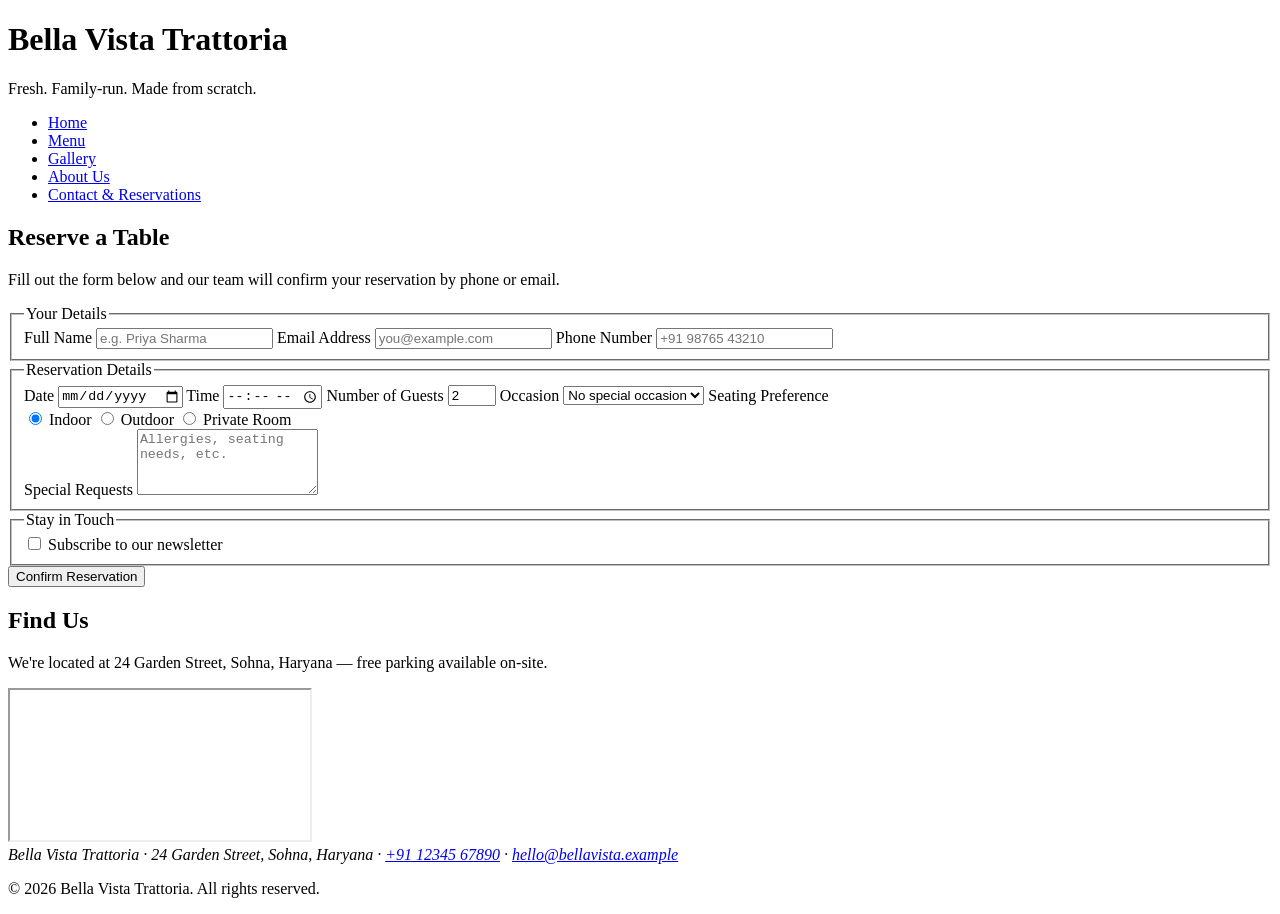
<file: Restaurant Website Unit 1/contact.html>
<!DOCTYPE html>
<html lang="en">
<head>
  <meta charset="UTF-8">
  <meta name="viewport" content="width=device-width, initial-scale=1.0">
  <title>Contact &amp; Reservations | Bella Vista Trattoria</title>
  <meta name="description" content="Book a table at Bella Vista Trattoria or get in touch with us. Find our address, phone number, and location map.">
  
</head>
<body>

  <header>
    <div class="brand">
      <div>
        <h1>Bella Vista Trattoria</h1>
        <p class="tagline">Fresh. Family-run. Made from scratch.</p>
      </div>
    </div>
    <nav aria-label="Main navigation">
      <ul>
        <li><a href="index.html">Home</a></li>
        <li><a href="menu.html">Menu</a></li>
        <li><a href="gallery.html">Gallery</a></li>
        <li><a href="about.html">About Us</a></li>
        <li><a href="contact.html" aria-current="page">Contact &amp; Reservations</a></li>
      </ul>
    </nav>
  </header>

  <main>
    <h2>Reserve a Table</h2>
    <p>Fill out the form below and our team will confirm your reservation by phone or email.</p>

    <form action="#" method="post">
      <fieldset>
        <legend>Your Details</legend>

        <label for="name">Full Name</label>
        <input type="text" id="name" name="name" placeholder="e.g. Priya Sharma" required>

        <label for="email">Email Address</label>
        <input type="email" id="email" name="email" placeholder="you@example.com" required>

        <label for="phone">Phone Number</label>
        <input type="tel" id="phone" name="phone" placeholder="+91 98765 43210" pattern="[0-9+ ]{10,15}" required>
      </fieldset>

      <fieldset>
        <legend>Reservation Details</legend>

        <label for="date">Date</label>
        <input type="date" id="date" name="date" required>

        <label for="time">Time</label>
        <input type="time" id="time" name="time" required>

        <label for="guests">Number of Guests</label>
        <input type="number" id="guests" name="guests" min="1" max="20" value="2" required>

        <label for="occasion">Occasion</label>
        <select id="occasion" name="occasion">
          <option value="none">No special occasion</option>
          <option value="birthday">Birthday</option>
          <option value="anniversary">Anniversary</option>
          <option value="business">Business Dinner</option>
          <option value="other">Other</option>
        </select>

        <label>Seating Preference</label>
        <div class="radio-group">
          <label><input type="radio" name="seating" value="indoor" checked> Indoor</label>
          <label><input type="radio" name="seating" value="outdoor"> Outdoor</label>
          <label><input type="radio" name="seating" value="private"> Private Room</label>
        </div>

        <label for="message">Special Requests</label>
        <textarea id="message" name="message" rows="4" placeholder="Allergies, seating needs, etc."></textarea>
      </fieldset>

      <fieldset>
        <legend>Stay in Touch</legend>
        <div class="checkbox-group">
          <label><input type="checkbox" name="newsletter" value="yes"> Subscribe to our newsletter</label>
        </div>
      </fieldset>

      <button type="submit">Confirm Reservation</button>
    </form>

    <h2>Find Us</h2>
    <p>We're located at 24 Garden Street, Sohna, Haryana — free parking available on-site.</p>
    <iframe class="map-frame"
            src="https://www.openstreetmap.org/export/embed.html?bbox=77.0%2C28.24%2C77.08%2C28.30&layer=mapnik"
            title="Map showing the location of Bella Vista Trattoria in Sohna, Haryana"
            loading="lazy">
    </iframe>
  </main>

  <footer>
    <address>
      Bella Vista Trattoria · 24 Garden Street, Sohna, Haryana &middot;
      <a href="tel:+911234567890">+91 12345 67890</a> &middot;
      <a href="mailto:hello@bellavista.example">hello@bellavista.example</a>
    </address>
    <p>&copy; 2026 Bella Vista Trattoria. All rights reserved.</p>
  </footer>

</body>
</html>
</file>
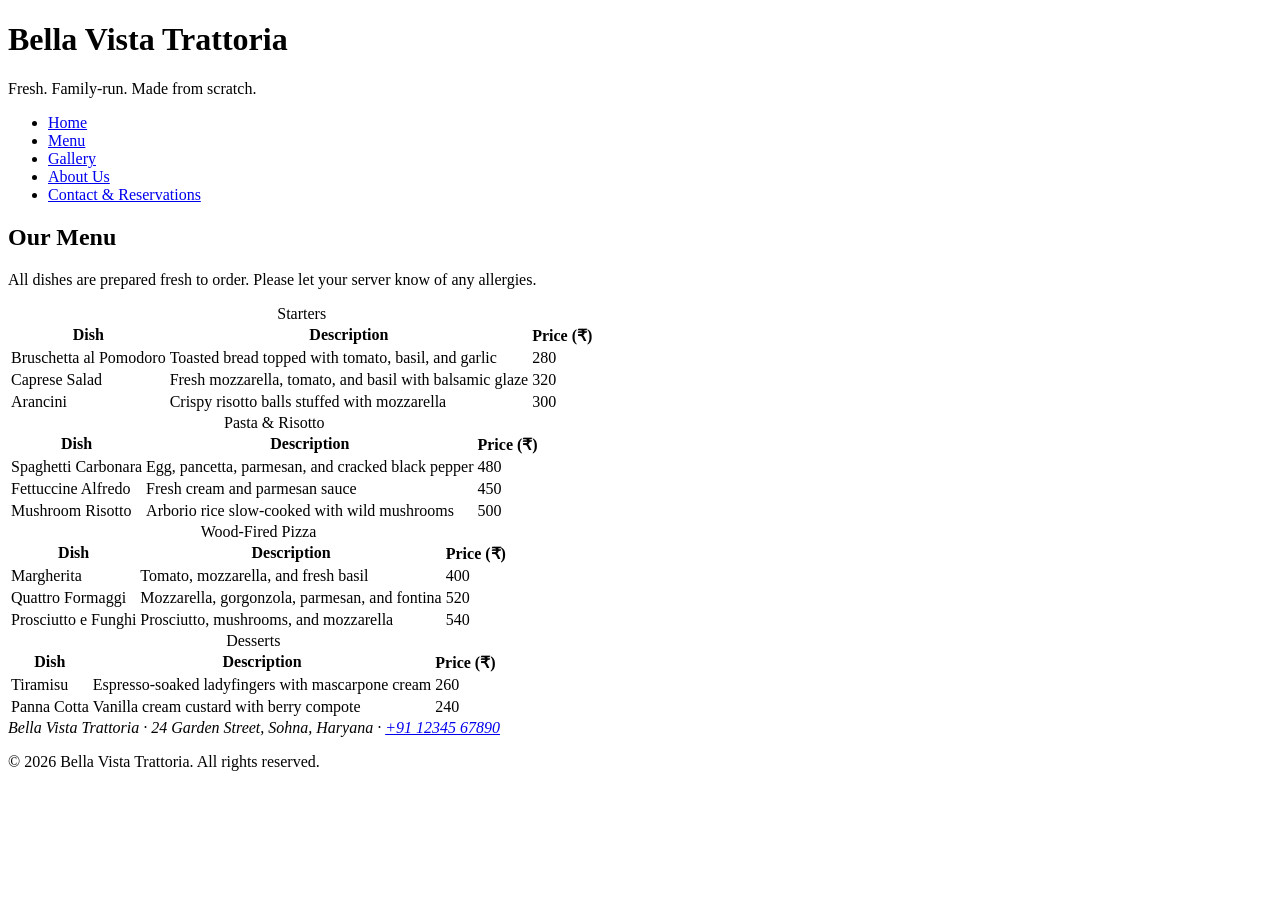
<file: Restaurant Website Unit 1/menu.html>
<!DOCTYPE html>
<html lang="en">
<head>
  <meta charset="UTF-8">
  <meta name="viewport" content="width=device-width, initial-scale=1.0">
  <title>Our Menu | Bella Vista Trattoria</title>
  <meta name="description" content="Browse the full Bella Vista Trattoria menu: starters, pasta, wood-fired pizza, and desserts, with prices and descriptions.">

</head>
<body>

  <header>
    <div class="brand">
      <div>
        <h1>Bella Vista Trattoria</h1>
        <p class="tagline">Fresh. Family-run. Made from scratch.</p>
      </div>
    </div>
    <nav aria-label="Main navigation">
      <ul>
        <li><a href="index.html">Home</a></li>
        <li><a href="menu.html" aria-current="page">Menu</a></li>
        <li><a href="gallery.html">Gallery</a></li>
        <li><a href="about.html">About Us</a></li>
        <li><a href="contact.html">Contact &amp; Reservations</a></li>
      </ul>
    </nav>
  </header>

  <main>
    <h2>Our Menu</h2>
    <p>All dishes are prepared fresh to order. Please let your server know of any allergies.</p>

    <table>
      <caption>Starters</caption>
      <thead>
        <tr>
          <th scope="col">Dish</th>
          <th scope="col">Description</th>
          <th scope="col">Price (₹)</th>
        </tr>
      </thead>
      <tbody>
        <tr>
          <td>Bruschetta al Pomodoro</td>
          <td>Toasted bread topped with tomato, basil, and garlic</td>
          <td>280</td>
        </tr>
        <tr>
          <td>Caprese Salad</td>
          <td>Fresh mozzarella, tomato, and basil with balsamic glaze</td>
          <td>320</td>
        </tr>
        <tr>
          <td>Arancini</td>
          <td>Crispy risotto balls stuffed with mozzarella</td>
          <td>300</td>
        </tr>
      </tbody>
    </table>

    <table>
      <caption>Pasta &amp; Risotto</caption>
      <thead>
        <tr>
          <th scope="col">Dish</th>
          <th scope="col">Description</th>
          <th scope="col">Price (₹)</th>
        </tr>
      </thead>
      <tbody>
        <tr>
          <td>Spaghetti Carbonara</td>
          <td>Egg, pancetta, parmesan, and cracked black pepper</td>
          <td>480</td>
        </tr>
        <tr>
          <td>Fettuccine Alfredo</td>
          <td>Fresh cream and parmesan sauce</td>
          <td>450</td>
        </tr>
        <tr>
          <td>Mushroom Risotto</td>
          <td>Arborio rice slow-cooked with wild mushrooms</td>
          <td>500</td>
        </tr>
      </tbody>
    </table>

    <table>
      <caption>Wood-Fired Pizza</caption>
      <thead>
        <tr>
          <th scope="col">Dish</th>
          <th scope="col">Description</th>
          <th scope="col">Price (₹)</th>
        </tr>
      </thead>
      <tbody>
        <tr>
          <td>Margherita</td>
          <td>Tomato, mozzarella, and fresh basil</td>
          <td>400</td>
        </tr>
        <tr>
          <td>Quattro Formaggi</td>
          <td>Mozzarella, gorgonzola, parmesan, and fontina</td>
          <td>520</td>
        </tr>
        <tr>
          <td>Prosciutto e Funghi</td>
          <td>Prosciutto, mushrooms, and mozzarella</td>
          <td>540</td>
        </tr>
      </tbody>
    </table>

    <table>
      <caption>Desserts</caption>
      <thead>
        <tr>
          <th scope="col">Dish</th>
          <th scope="col">Description</th>
          <th scope="col">Price (₹)</th>
        </tr>
      </thead>
      <tbody>
        <tr>
          <td>Tiramisu</td>
          <td>Espresso-soaked ladyfingers with mascarpone cream</td>
          <td>260</td>
        </tr>
        <tr>
          <td>Panna Cotta</td>
          <td>Vanilla cream custard with berry compote</td>
          <td>240</td>
        </tr>
      </tbody>
    </table>
  </main>

  <footer>
    <address>
      Bella Vista Trattoria · 24 Garden Street, Sohna, Haryana &middot;
      <a href="tel:+911234567890">+91 12345 67890</a>
    </address>
    <p>&copy; 2026 Bella Vista Trattoria. All rights reserved.</p>
  </footer>

</body>
</html>
</file>
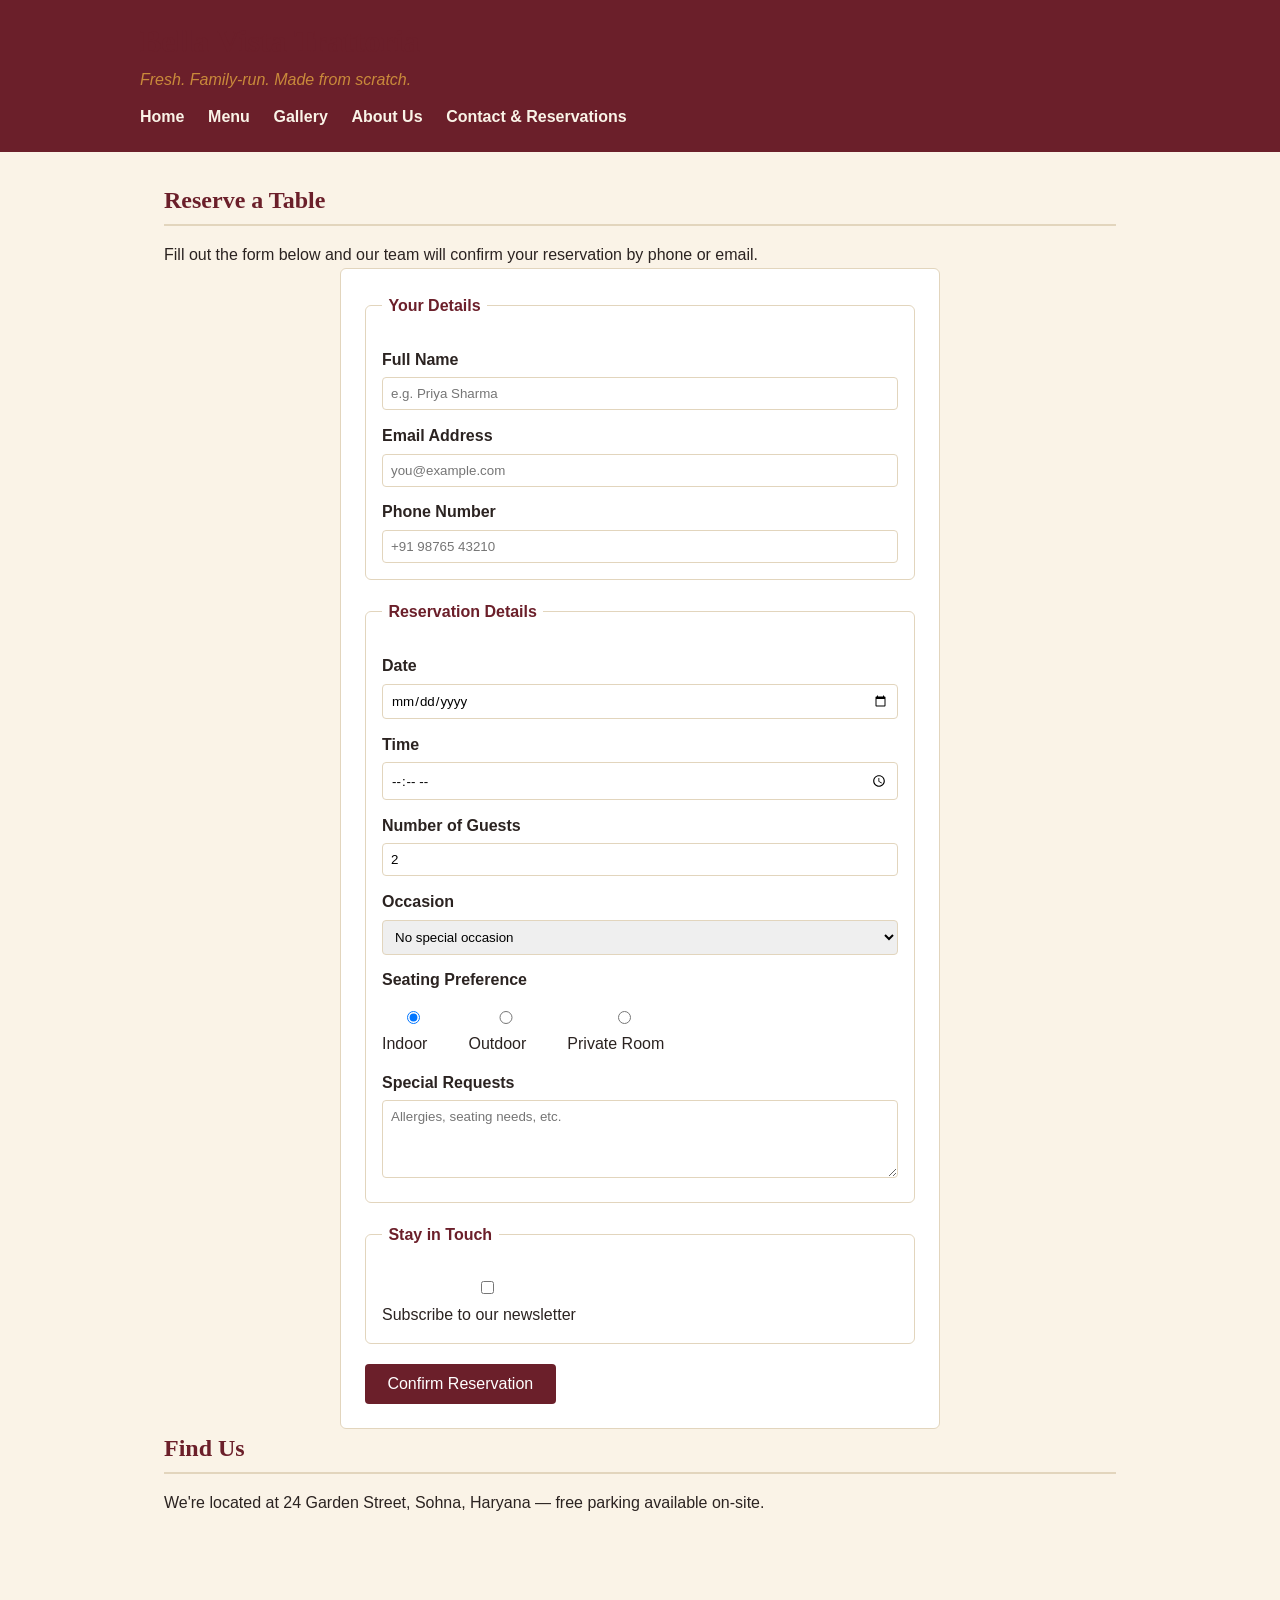
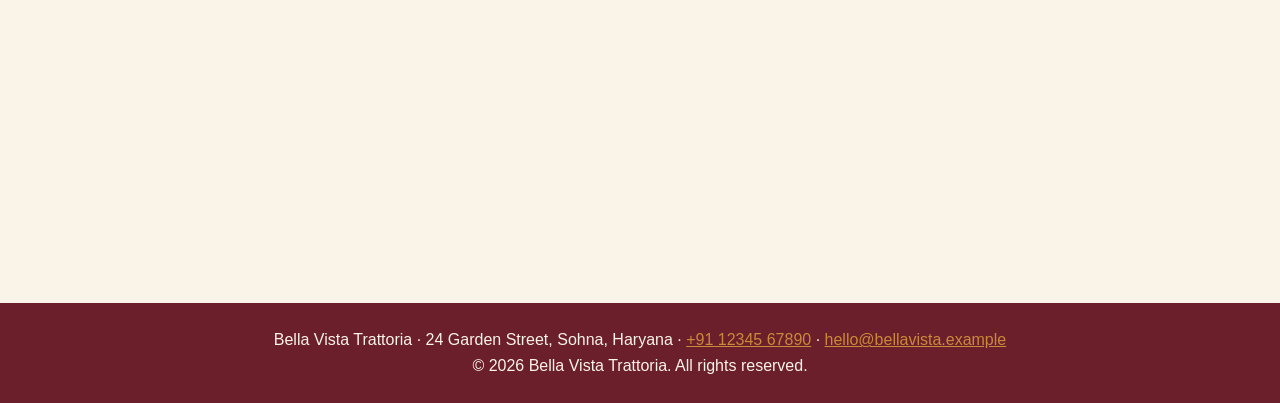
<file: Restaurant Website Unit 2/contact.html>
<!DOCTYPE html>
<html lang="en">
<head>
  <meta charset="UTF-8">
  <meta name="viewport" content="width=device-width, initial-scale=1.0">
  <title>Contact &amp; Reservations | Bella Vista Trattoria</title>
  <meta name="description" content="Book a table at Bella Vista Trattoria or get in touch with us. Find our address, phone number, and location map.">
  <link rel="stylesheet" href="style.css">
</head>
<body>

  <header>
    <div class="brand">
      <div>
        <h1>Bella Vista Trattoria</h1>
        <p class="tagline">Fresh. Family-run. Made from scratch.</p>
      </div>
    </div>
    <nav aria-label="Main navigation">
      <ul>
        <li><a href="index.html">Home</a></li>
        <li><a href="menu.html">Menu</a></li>
        <li><a href="gallery.html">Gallery</a></li>
        <li><a href="about.html">About Us</a></li>
        <li><a href="contact.html" aria-current="page">Contact &amp; Reservations</a></li>
      </ul>
    </nav>
  </header>

  <main>
    <h2>Reserve a Table</h2>
    <p>Fill out the form below and our team will confirm your reservation by phone or email.</p>

    <form action="#" method="post">
      <fieldset>
        <legend>Your Details</legend>

        <label for="name">Full Name</label>
        <input type="text" id="name" name="name" placeholder="e.g. Priya Sharma" required>

        <label for="email">Email Address</label>
        <input type="email" id="email" name="email" placeholder="you@example.com" required>

        <label for="phone">Phone Number</label>
        <input type="tel" id="phone" name="phone" placeholder="+91 98765 43210" pattern="[0-9+ ]{10,15}" required>
      </fieldset>

      <fieldset>
        <legend>Reservation Details</legend>

        <label for="date">Date</label>
        <input type="date" id="date" name="date" required>

        <label for="time">Time</label>
        <input type="time" id="time" name="time" required>

        <label for="guests">Number of Guests</label>
        <input type="number" id="guests" name="guests" min="1" max="20" value="2" required>

        <label for="occasion">Occasion</label>
        <select id="occasion" name="occasion">
          <option value="none">No special occasion</option>
          <option value="birthday">Birthday</option>
          <option value="anniversary">Anniversary</option>
          <option value="business">Business Dinner</option>
          <option value="other">Other</option>
        </select>

        <label>Seating Preference</label>
        <div class="radio-group">
          <label><input type="radio" name="seating" value="indoor" checked> Indoor</label>
          <label><input type="radio" name="seating" value="outdoor"> Outdoor</label>
          <label><input type="radio" name="seating" value="private"> Private Room</label>
        </div>

        <label for="message">Special Requests</label>
        <textarea id="message" name="message" rows="4" placeholder="Allergies, seating needs, etc."></textarea>
      </fieldset>

      <fieldset>
        <legend>Stay in Touch</legend>
        <div class="checkbox-group">
          <label><input type="checkbox" name="newsletter" value="yes"> Subscribe to our newsletter</label>
        </div>
      </fieldset>

      <button type="submit">Confirm Reservation</button>
    </form>

    <h2>Find Us</h2>
    <p>We're located at 24 Garden Street, Sohna, Haryana — free parking available on-site.</p>
    <iframe class="map-frame"
            src="https://www.openstreetmap.org/export/embed.html?bbox=77.0%2C28.24%2C77.08%2C28.30&layer=mapnik"
            title="Map showing the location of Bella Vista Trattoria in Sohna, Haryana"
            loading="lazy">
    </iframe>
  </main>

  <footer>
    <address>
      Bella Vista Trattoria · 24 Garden Street, Sohna, Haryana &middot;
      <a href="tel:+911234567890">+91 12345 67890</a> &middot;
      <a href="mailto:hello@bellavista.example">hello@bellavista.example</a>
    </address>
    <p>&copy; 2026 Bella Vista Trattoria. All rights reserved.</p>
  </footer>

</body>
</html>
</file>
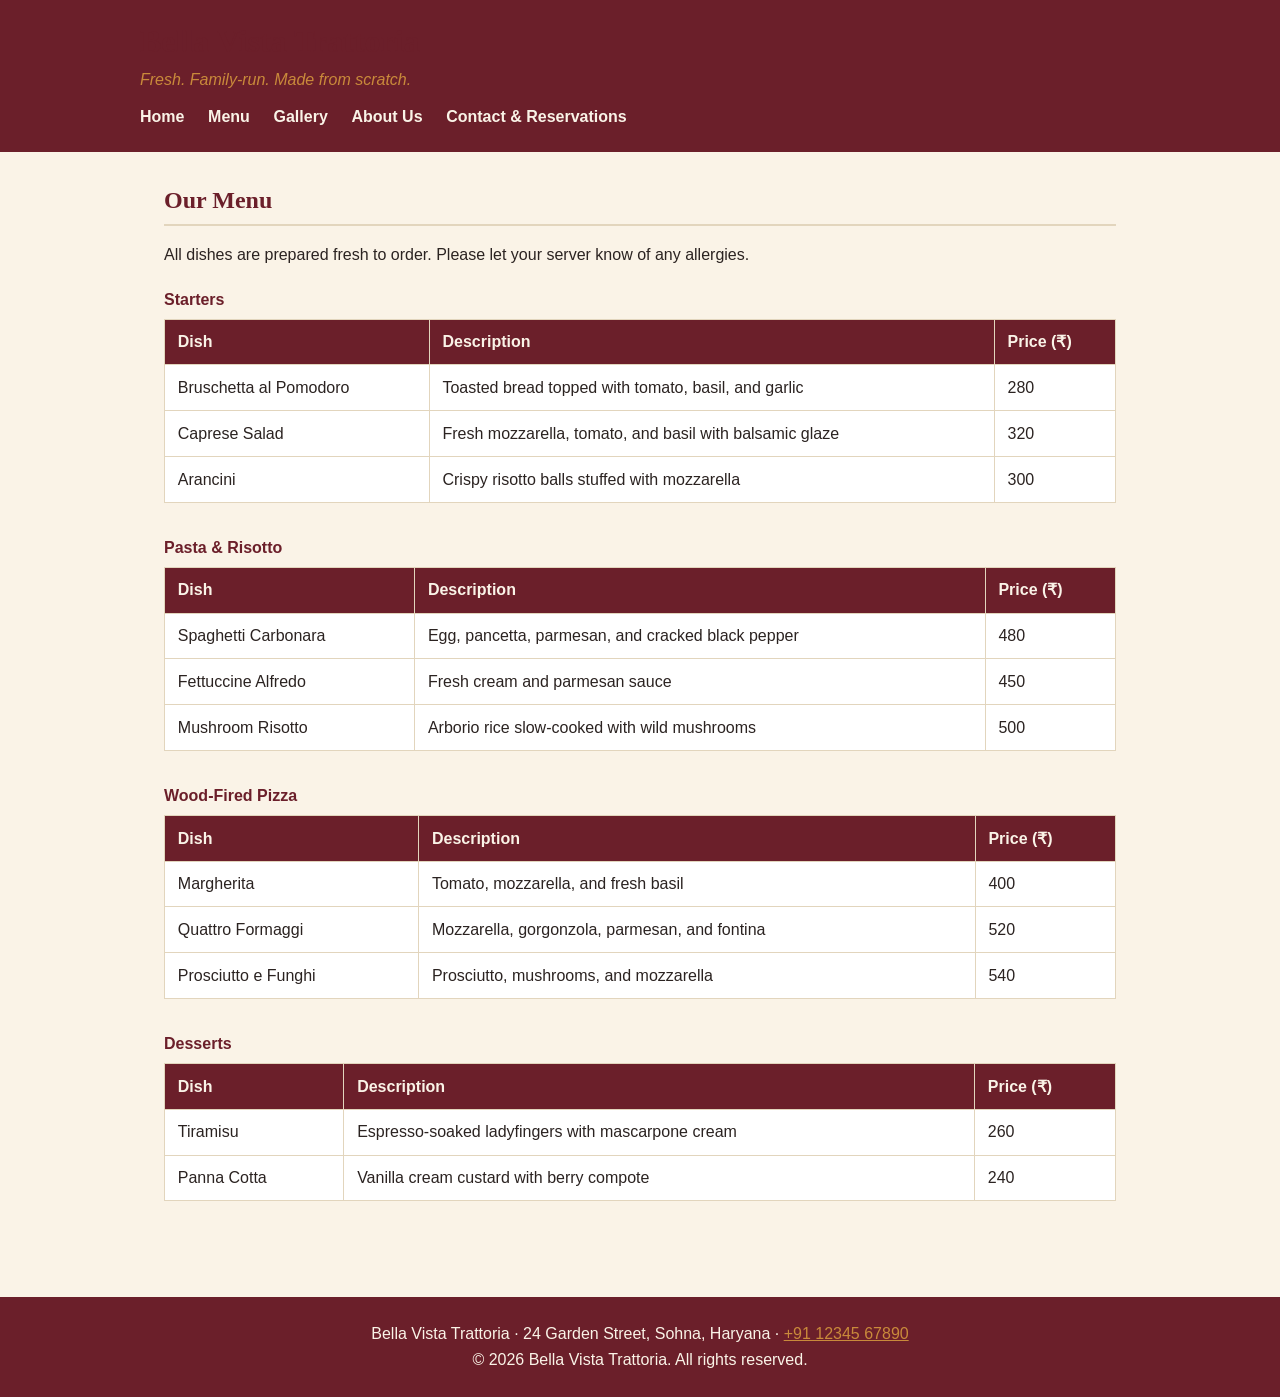
<file: Restaurant Website Unit 2/menu.html>
<!DOCTYPE html>
<html lang="en">
<head>
  <meta charset="UTF-8">
  <meta name="viewport" content="width=device-width, initial-scale=1.0">
  <title>Our Menu | Bella Vista Trattoria</title>
  <meta name="description" content="Browse the full Bella Vista Trattoria menu: starters, pasta, wood-fired pizza, and desserts, with prices and descriptions.">
   <link rel="stylesheet" href="style.css">
</head>
<body>

  <header>
    <div class="brand">
      <div>
        <h1>Bella Vista Trattoria</h1>
        <p class="tagline">Fresh. Family-run. Made from scratch.</p>
      </div>
    </div>
    <nav aria-label="Main navigation">
      <ul>
        <li><a href="index.html">Home</a></li>
        <li><a href="menu.html" aria-current="page">Menu</a></li>
        <li><a href="gallery.html">Gallery</a></li>
        <li><a href="about.html">About Us</a></li>
        <li><a href="contact.html">Contact &amp; Reservations</a></li>
      </ul>
    </nav>
  </header>

  <main>
    <h2>Our Menu</h2>
    <p>All dishes are prepared fresh to order. Please let your server know of any allergies.</p>

    <table>
      <caption>Starters</caption>
      <thead>
        <tr>
          <th scope="col">Dish</th>
          <th scope="col">Description</th>
          <th scope="col">Price (₹)</th>
        </tr>
      </thead>
      <tbody>
        <tr>
          <td>Bruschetta al Pomodoro</td>
          <td>Toasted bread topped with tomato, basil, and garlic</td>
          <td>280</td>
        </tr>
        <tr>
          <td>Caprese Salad</td>
          <td>Fresh mozzarella, tomato, and basil with balsamic glaze</td>
          <td>320</td>
        </tr>
        <tr>
          <td>Arancini</td>
          <td>Crispy risotto balls stuffed with mozzarella</td>
          <td>300</td>
        </tr>
      </tbody>
    </table>

    <table>
      <caption>Pasta &amp; Risotto</caption>
      <thead>
        <tr>
          <th scope="col">Dish</th>
          <th scope="col">Description</th>
          <th scope="col">Price (₹)</th>
        </tr>
      </thead>
      <tbody>
        <tr>
          <td>Spaghetti Carbonara</td>
          <td>Egg, pancetta, parmesan, and cracked black pepper</td>
          <td>480</td>
        </tr>
        <tr>
          <td>Fettuccine Alfredo</td>
          <td>Fresh cream and parmesan sauce</td>
          <td>450</td>
        </tr>
        <tr>
          <td>Mushroom Risotto</td>
          <td>Arborio rice slow-cooked with wild mushrooms</td>
          <td>500</td>
        </tr>
      </tbody>
    </table>

    <table>
      <caption>Wood-Fired Pizza</caption>
      <thead>
        <tr>
          <th scope="col">Dish</th>
          <th scope="col">Description</th>
          <th scope="col">Price (₹)</th>
        </tr>
      </thead>
      <tbody>
        <tr>
          <td>Margherita</td>
          <td>Tomato, mozzarella, and fresh basil</td>
          <td>400</td>
        </tr>
        <tr>
          <td>Quattro Formaggi</td>
          <td>Mozzarella, gorgonzola, parmesan, and fontina</td>
          <td>520</td>
        </tr>
        <tr>
          <td>Prosciutto e Funghi</td>
          <td>Prosciutto, mushrooms, and mozzarella</td>
          <td>540</td>
        </tr>
      </tbody>
    </table>

    <table>
      <caption>Desserts</caption>
      <thead>
        <tr>
          <th scope="col">Dish</th>
          <th scope="col">Description</th>
          <th scope="col">Price (₹)</th>
        </tr>
      </thead>
      <tbody>
        <tr>
          <td>Tiramisu</td>
          <td>Espresso-soaked ladyfingers with mascarpone cream</td>
          <td>260</td>
        </tr>
        <tr>
          <td>Panna Cotta</td>
          <td>Vanilla cream custard with berry compote</td>
          <td>240</td>
        </tr>
      </tbody>
    </table>
  </main>

  <footer>
    <address>
      Bella Vista Trattoria · 24 Garden Street, Sohna, Haryana &middot;
      <a href="tel:+911234567890">+91 12345 67890</a>
    </address>
    <p>&copy; 2026 Bella Vista Trattoria. All rights reserved.</p>
  </footer>

</body>
</html>
</file>
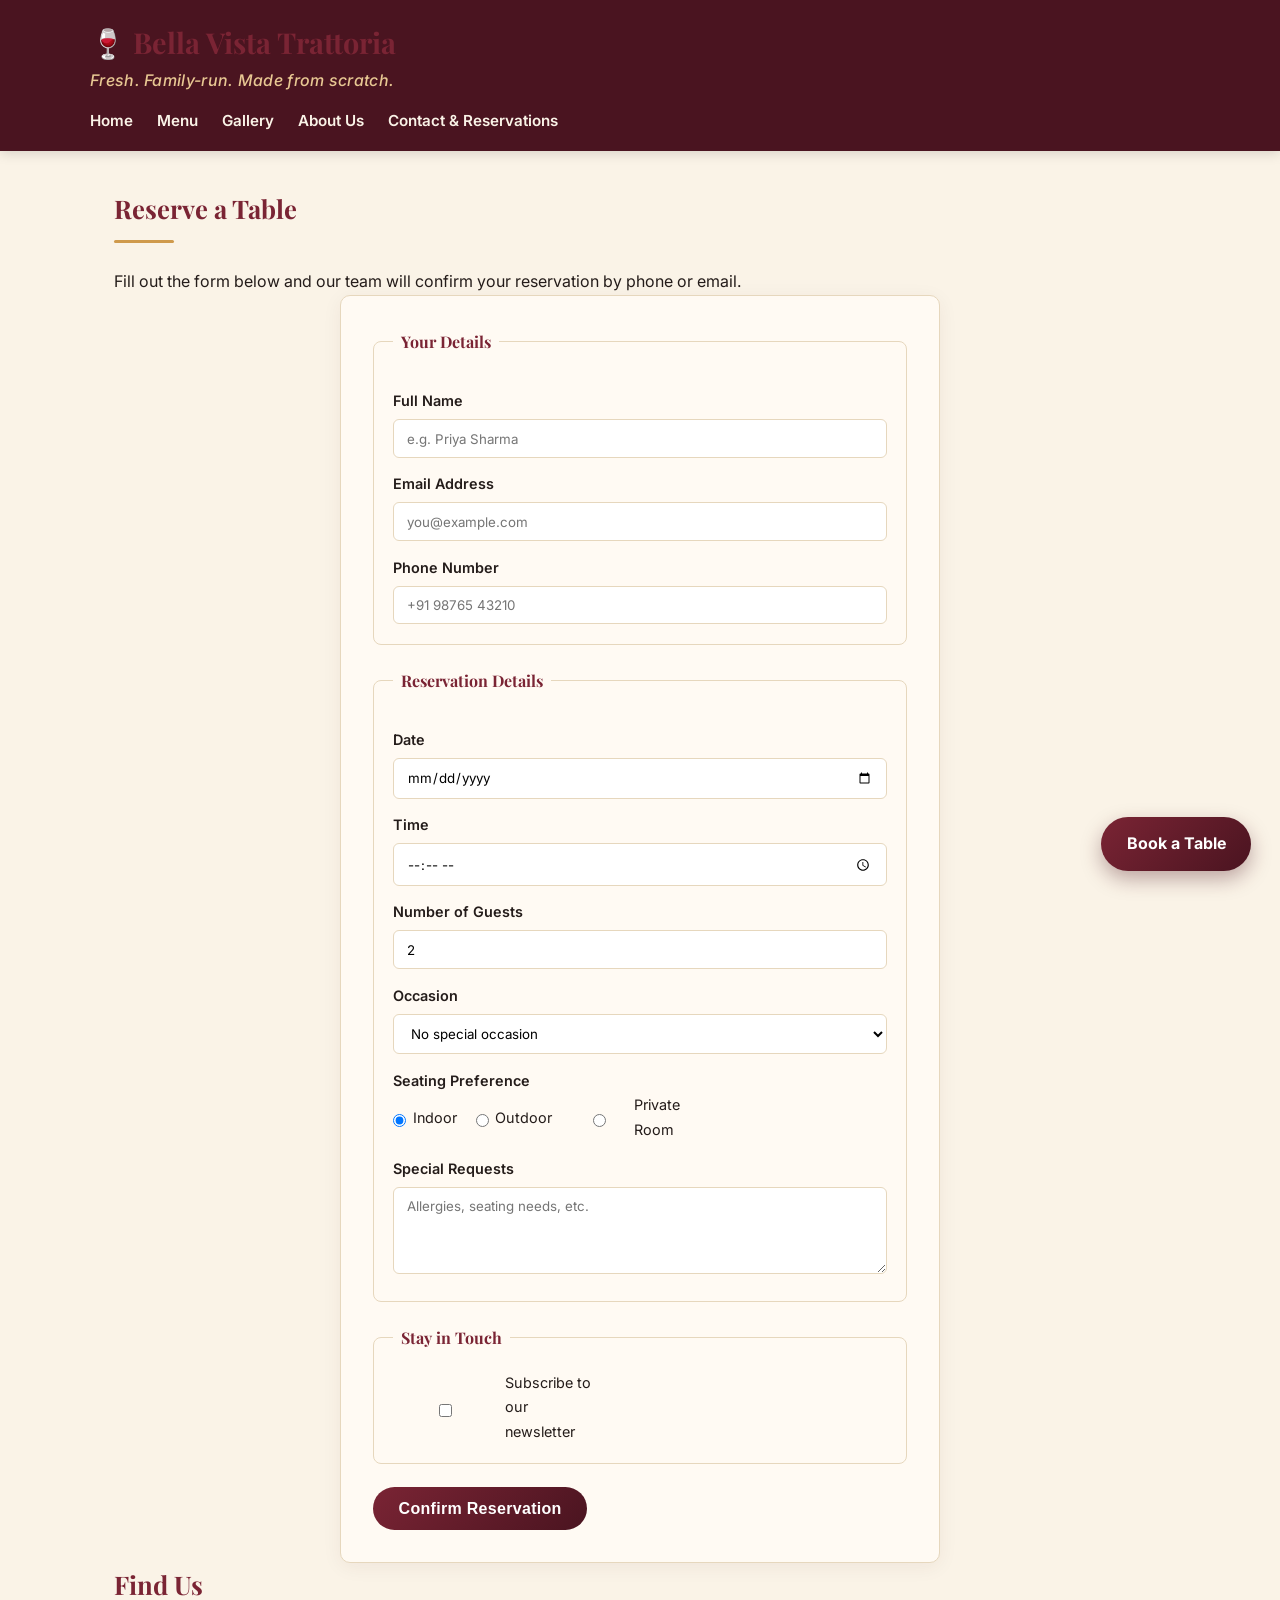
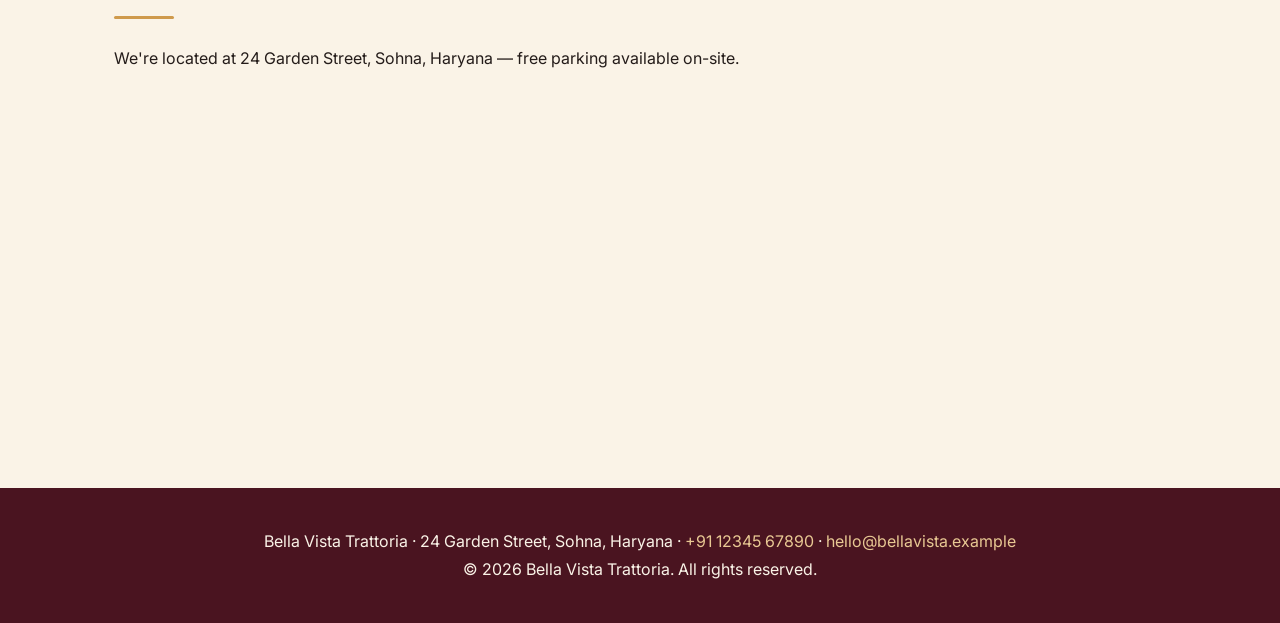
<file: Restaurant Website Unit 3/contact.html>
<!DOCTYPE html>
<html lang="en">
<head>
  <meta charset="UTF-8">
  <meta name="viewport" content="width=device-width, initial-scale=1.0">
  <title>Contact &amp; Reservations | Bella Vista Trattoria</title>
  <meta name="description" content="Book a table at Bella Vista Trattoria or get in touch with us. Find our address, phone number, and location map.">
    <link rel="preconnect" href="https://fonts.googleapis.com">
  <link rel="preconnect" href="https://fonts.gstatic.com" crossorigin>
  <link href="https://fonts.googleapis.com/css2?family=Playfair+Display:wght@600;700;800&family=Inter:wght@400;500;600&display=swap" rel="stylesheet">
  <link rel="stylesheet" href="style.css">
</head>
<body>

  <header>
    <div class="brand">
      <div class="brand-text">
        <h1>Bella Vista Trattoria</h1>
        <p class="tagline">Fresh. Family-run. Made from scratch.</p>
      </div>
    </div>
    <nav aria-label="Main navigation">
      <ul>
        <li><a href="index.html">Home</a></li>
        <li><a href="menu.html">Menu</a></li>
        <li><a href="gallery.html">Gallery</a></li>
        <li><a href="about.html">About Us</a></li>
        <li><a href="contact.html" aria-current="page">Contact &amp; Reservations</a></li>
      </ul>
    </nav>
  </header>

  <main>
    <h2>Reserve a Table</h2>
    <p>Fill out the form below and our team will confirm your reservation by phone or email.</p>

    <form action="#" method="post">
      <fieldset>
        <legend>Your Details</legend>

        <label for="name">Full Name</label>
        <input type="text" id="name" name="name" placeholder="e.g. Priya Sharma" required>

        <label for="email">Email Address</label>
        <input type="email" id="email" name="email" placeholder="you@example.com" required>

        <label for="phone">Phone Number</label>
        <input type="tel" id="phone" name="phone" placeholder="+91 98765 43210" pattern="[0-9+ ]{10,15}" required>
      </fieldset>

      <fieldset>
        <legend>Reservation Details</legend>

        <label for="date">Date</label>
        <input type="date" id="date" name="date" required>

        <label for="time">Time</label>
        <input type="time" id="time" name="time" required>

        <label for="guests">Number of Guests</label>
        <input type="number" id="guests" name="guests" min="1" max="20" value="2" required>

        <label for="occasion">Occasion</label>
        <select id="occasion" name="occasion">
          <option value="none">No special occasion</option>
          <option value="birthday">Birthday</option>
          <option value="anniversary">Anniversary</option>
          <option value="business">Business Dinner</option>
          <option value="other">Other</option>
        </select>

        <label>Seating Preference</label>
        <div class="radio-group">
          <label><input type="radio" name="seating" value="indoor" checked> Indoor</label>
          <label><input type="radio" name="seating" value="outdoor"> Outdoor</label>
          <label><input type="radio" name="seating" value="private"> Private Room</label>
        </div>

        <label for="message">Special Requests</label>
        <textarea id="message" name="message" rows="4" placeholder="Allergies, seating needs, etc."></textarea>
      </fieldset>

      <fieldset>
        <legend>Stay in Touch</legend>
        <div class="checkbox-group">
          <label><input type="checkbox" name="newsletter" value="yes"> Subscribe to our newsletter</label>
        </div>
      </fieldset>

      <button type="submit">Confirm Reservation</button>
    </form>

    <h2>Find Us</h2>
    <p>We're located at 24 Garden Street, Sohna, Haryana — free parking available on-site.</p>
    <iframe class="map-frame"
            src="https://www.openstreetmap.org/export/embed.html?bbox=77.0%2C28.24%2C77.08%2C28.30&layer=mapnik"
            title="Map showing the location of Bella Vista Trattoria in Sohna, Haryana"
            loading="lazy">
    </iframe>
  </main>

  <footer>
    <address>
      Bella Vista Trattoria · 24 Garden Street, Sohna, Haryana &middot;
      <a href="tel:+911234567890">+91 12345 67890</a> &middot;
      <a href="mailto:hello@bellavista.example">hello@bellavista.example</a>
    </address>
    <p>&copy; 2026 Bella Vista Trattoria. All rights reserved.</p>
  </footer>

  <a href="contact.html" class="book-table-btn">Book a Table</a>

</body>
</html>
</file>
<file: Restaurant Website Unit 2/style.css>
/* ==================================================================
   BELLA VISTA TRATTORIA — STYLESHEET (Beginner-friendly version)
   Kept simple on purpose: plain color values (no variables), basic
   selectors, and only one pseudo-class (:hover).
   ================================================================== */


/* ------------------------------------------------------------------
   1. INTRODUCTION TO CSS
   This file is linked into every HTML page with:
       <link rel="stylesheet" href="style.css">
   The * selector below means "every element" — it removes the
   browser's default spacing so we start from a clean, predictable
   page before adding our own styles.
   ------------------------------------------------------------------ */
* {
  margin: 0;
  padding: 0;
  box-sizing: border-box;  /* more on this in the Box Model section */
}


/* ------------------------------------------------------------------
   2. COLORS & FONTS IN CSS
   Simple, readable color values and two fonts: one for headings,
   one for regular text.
   ------------------------------------------------------------------ */
body {
  font-family: Arial, Helvetica, sans-serif;
  font-size: 16px;
  line-height: 1.6;
  color: #2b2321;
  background-color: #faf3e7;
}

h1, h2, h3 {
  font-family: Georgia, 'Times New Roman', serif;
  color: #6b1f2a;
}

.tagline {
  font-style: italic;
  color: #c98a3b;
}


/* ------------------------------------------------------------------
   3 & 4. CSS SELECTORS & PROPERTIES (I & II)
   Just three selector types here, which cover almost everything:
   - element selector      (e.g. footer)
   - class selector         (e.g. .card)
   - id selector            (e.g. #welcome)
   Plus one pseudo-class, :hover, for interactive links and buttons.
   ------------------------------------------------------------------ */

/* Element selector — targets every <footer> on the site */
footer {
  background-color: #6b1f2a;
  color: #faf3e7;
  text-align: center;
  padding: 1.5rem;
}

/* Element selector */
nav a {
  color: #faf3e7;
  text-decoration: none;
  font-weight: bold;
}

/* Pseudo-class :hover — changes the link color on mouse-over */
nav a:hover {
  color: #c98a3b;
}

/* ID selector (#) — targets the one element with id="welcome" */
#welcome p {
  max-width: 700px;
}

/* Class selector (.) — reusable on any element with class="card" */
.card {
  background-color: #ffffff;
  border: 1px solid #e2d5bd;
  border-radius: 6px;
  padding-bottom: 0.6rem;
}

.card img {
  width: 100%;
  height: 160px;
}

/* Class selector + :hover for the button */
button {
  background-color: #6b1f2a;
  color: #ffffff;
  border: none;
  padding: 0.7rem 1.4rem;
  border-radius: 4px;
  font-size: 1rem;
  cursor: pointer;
}

button:hover {
  background-color: #c98a3b;
}


/* ------------------------------------------------------------------
   5 & 6. CSS POSITIONING & BASIC LAYOUT (I & II)
   The 5 position values: static (default), relative, absolute,
   fixed, sticky. Basic layout uses float and display.
   ------------------------------------------------------------------ */

/* STICKY — the header sticks to the top of the screen once you
   scroll past it */
header {
  position: sticky;
  top: 0;
  background-color: #6b1f2a;
  color: #faf3e7;
  padding: 1rem 1.5rem;
}

.brand {
  max-width: 1000px;
  margin: 0 auto;
}

/* Basic block layout — nav links, one after another */
nav ul {
  list-style: none;
  max-width: 1000px;
  margin: 0.7rem auto 0;
}

nav li {
  display: inline-block;      /* sits links in a row instead of stacked */
  margin-right: 1.2rem;
  margin-bottom: 0.4rem;
}

main {
  max-width: 1000px;
  margin: 0 auto;              /* centers the main content box */
  padding: 1.8rem 1.5rem 4rem;
}

/* RELATIVE — .hero stays in its normal place, but becomes the
   "anchor point" for the absolutely positioned box inside it */
.hero {
  position: relative;
}

.hero img {
  width: 100%;
  height: 380px;
}

/* ABSOLUTE — placed exactly where we want it, inside the
   relatively-positioned .hero above */
.hero-text {
  position: absolute;
  bottom: 0;
  left: 0;
  width: 100%;
  text-align: center;
  color: #ffffff;
  background-color: rgba(43, 35, 33, 0.6);
  padding: 1.2rem 1rem;
}

.hero-text h2 {
  color: #ffffff;
}

/* FIXED — stays in the same spot on screen even while scrolling,
   because it is positioned relative to the browser window */
.book-table-btn {
  position: fixed;
  bottom: 1.5rem;
  right: 1.5rem;
  background-color: #6b1f2a;
  color: #ffffff;
  padding: 0.8rem 1.4rem;
  border-radius: 30px;
  text-decoration: none;
  font-weight: bold;
}

.book-table-btn:hover {
  background-color: #c98a3b;
}

/* FLOAT — a simple way to place boxes side by side. Each card
   floats to the left, so they line up in a row instead of stacking.
   The card also needs "position: relative" so the badge inside it
   (below) positions itself against the card, not the whole page. */
.card-grid {
  overflow: hidden;   /* keeps the floated cards contained inside */
  margin: 1.5rem 0;
}

.card {
  position: relative;
  float: left;
  width: 31%;
  margin-right: 2%;
  margin-bottom: 1.5rem;
}

.card figcaption {
  padding: 0.6rem 0.8rem;
  font-size: 0.9rem;
}

/* ABSOLUTE — the "Chef's Pick" badge sits in the top-right corner
   of the card above, instead of following normal page flow */
.badge {
  position: absolute;
  top: 10px;
  right: 10px;
  background-color: #c98a3b;
  color: #ffffff;
  padding: 0.25rem 0.6rem;
  font-size: 0.8rem;
  font-weight: bold;
  border-radius: 4px;
}

/* Radio/checkbox options in a row, without floats or flexbox */
.radio-group label, .checkbox-group label {
  display: inline-block;
  margin-right: 1.2rem;
  font-weight: normal;
}


/* ------------------------------------------------------------------
   7 & 8. BOX MODEL (I & II)
   Every box is made of: content, then padding, then border, then
   margin. box-sizing: border-box (set at the top of this file)
   keeps width/height predictable by including padding and border
   inside the width you set.
   ------------------------------------------------------------------ */

h2 {
  border-bottom: 2px solid #e2d5bd;   /* border */
  padding-bottom: 0.3rem;             /* padding: space inside the border */
  margin-bottom: 1rem;                /* margin: space outside the border */
}

table {
  width: 100%;
  border-collapse: collapse;
  margin: 1.2rem 0 2rem;
  background-color: #ffffff;
}

caption {
  text-align: left;
  font-weight: bold;
  color: #6b1f2a;
  margin-bottom: 0.4rem;
}

th, td {
  border: 1px solid #e2d5bd;
  padding: 0.6rem 0.8rem;
  text-align: left;
}

th {
  background-color: #6b1f2a;
  color: #faf3e7;
}

form {
  background-color: #ffffff;
  border: 1px solid #e2d5bd;
  border-radius: 6px;
  padding: 1.5rem;
  width: 100%;
  max-width: 600px;
  margin: 0 auto;
}

fieldset {
  border: 1px solid #e2d5bd;
  border-radius: 6px;
  padding: 1rem;
  margin-bottom: 1.2rem;
}

legend {
  font-weight: bold;
  color: #6b1f2a;
  padding: 0 0.4rem;
}

label {
  display: block;
  margin-top: 0.8rem;
  font-weight: bold;
}

input, select, textarea {
  width: 100%;
  padding: 0.5rem;
  margin-top: 0.3rem;
  border: 1px solid #e2d5bd;
  border-radius: 4px;
  font-family: inherit;
}

.map-frame {
  width: 100%;
  height: 300px;
  border: 0;
  margin-top: 1rem;
  border-radius: 6px;
}

footer a {
  color: #c98a3b;
}

address {
  font-style: normal;
}
</file>
<file: Restaurant Website Unit 3/style.css>
/* ==================================================================
   BELLA VISTA TRATTORIA — STYLESHEET
   Full CSS course coverage: Intro, Colors & Fonts, Selectors &
   Properties, Positioning & Basic Layout, Box Model, Flexbox, Grid,
   Units, Media Queries, Transitions/Transforms, and Animations.
   ================================================================== */


/* ------------------------------------------------------------------
   1. INTRODUCTION TO CSS
   ------------------------------------------------------------------ */
* {
  margin: 0;
  padding: 0;
  box-sizing: border-box;
}

html {
  scroll-behavior: smooth;
}


/* ------------------------------------------------------------------
   2. COLORS & FONTS
   A small palette + two typefaces: Playfair Display for headings
   (an elegant serif that suits an Italian trattoria), Inter for
   body text (clean and easy to read at small sizes).
   ------------------------------------------------------------------ */
:root {
  --maroon-dark: #4a1420;
  --maroon: #7a2434;
  --gold: #cf9a4c;
  --gold-light: #e8c893;
  --cream: #faf3e7;
  --card-bg: #fffaf3;
  --ink: #241c1a;
  --line: #e6d7bd;

  --font-display: 'Playfair Display', Georgia, serif;
  --font-body: 'Inter', Arial, sans-serif;
}

body {
  font-family: var(--font-body);
  font-size: 16px;
  line-height: 1.7;
  color: var(--ink);
  background-color: var(--cream);
}

h1, h2, h3 {
  font-family: var(--font-display);
  color: var(--maroon);
  font-weight: 700;
}

.tagline {
  font-family: var(--font-body);
  font-style: italic;
  font-weight: 500;
  color: var(--gold-light);
  letter-spacing: 0.3px;
}


/* ------------------------------------------------------------------
   3 & 4. SELECTORS & PROPERTIES
   ------------------------------------------------------------------ */

/* Element selector */
footer {
  background-color: var(--maroon-dark);
  color: var(--cream);
  text-align: center;
  padding: 2.5rem 1.5rem;
}

/* Element selector */
nav a {
  color: var(--cream);
  text-decoration: none;
  font-weight: 600;
  font-size: 0.95rem;
  position: relative;
  padding-bottom: 4px;
}

/* ID selector — the one element with id="welcome" */
#welcome p {
  max-width: 65ch;
}

/* Class selector, reused on every card across the site */
.card {
  background-color: var(--card-bg);
  border: 1px solid var(--line);
  border-radius: 10px;
  overflow: hidden;
}

/* Pseudo-element ::after — draws an animated underline beneath nav
   links; combined with a transform transition further down */
nav a::after {
  content: "";
  position: absolute;
  left: 0;
  bottom: 0;
  width: 100%;
  height: 2px;
  background-color: var(--gold);
  transform: scaleX(0);
  transform-origin: left;
}

/* Pseudo-element ::before — small gold ornament centered under
   every section heading, for a consistent "menu card" signature */
h2::after {
  content: "";
  display: block;
  width: 60px;
  height: 3px;
  background-color: var(--gold);
  margin-top: 0.6rem;
  border-radius: 2px;
}


/* ------------------------------------------------------------------
   7 & 8. BOX MODEL
   ------------------------------------------------------------------ */
h2 {
  padding-bottom: 0.2rem;
  margin-bottom: 1.4rem;
}

table {
  width: 100%;
  border-collapse: collapse;
  margin: 1.2rem 0 2.5rem;
  background-color: var(--card-bg);
  border-radius: 8px;
  overflow: hidden;
  box-shadow: 0 2px 10px rgba(74, 20, 32, 0.06);
}

caption {
  text-align: left;
  font-family: var(--font-display);
  font-weight: 700;
  font-size: 1.2rem;
  color: var(--maroon);
  margin-bottom: 0.6rem;
}

th, td {
  border-bottom: 1px solid var(--line);
  padding: 0.85rem 1rem;
  text-align: left;
}

th {
  background-color: var(--maroon);
  color: var(--cream);
  font-family: var(--font-body);
  letter-spacing: 0.4px;
  text-transform: uppercase;
  font-size: 0.8rem;
}

form {
  background-color: var(--card-bg);
  border: 1px solid var(--line);
  border-radius: 10px;
  padding: 2rem;
  width: 100%;
  max-width: 600px;
  margin: 0 auto;
  box-shadow: 0 4px 20px rgba(74, 20, 32, 0.06);
}

fieldset {
  border: 1px solid var(--line);
  border-radius: 8px;
  padding: 1.2rem;
  margin-bottom: 1.4rem;
}

legend {
  font-family: var(--font-display);
  font-weight: 700;
  color: var(--maroon);
  padding: 0 0.5rem;
}

label {
  display: block;
  margin-top: 0.9rem;
  font-weight: 600;
  font-size: 0.9rem;
}

input, select, textarea {
  width: 100%;
  padding: 0.65rem 0.8rem;
  margin-top: 0.35rem;
  border: 1px solid var(--line);
  border-radius: 6px;
  font-family: inherit;
  background-color: #ffffff;
}

.map-frame {
  width: 100%;
  height: 320px;
  border: 0;
  margin-top: 1rem;
  border-radius: 10px;
}

footer a {
  color: var(--gold-light);
  text-decoration: none;
}

address {
  font-style: normal;
}


/* ------------------------------------------------------------------
   9 & 10. FLEXBOX & LAYOUT DESIGN (I & II)
   ------------------------------------------------------------------ */

header {
  position: sticky;
  top: 0;
  z-index: 10;
  background-color: var(--maroon-dark);
  color: var(--cream);
  padding: 1.1rem 1.5rem;
  box-shadow: 0 2px 12px rgba(0, 0, 0, 0.15);
}

.brand {
  max-width: 1100px;
  margin: 0 auto;
  display: flex;
  align-items: center;
  justify-content: space-between;
  flex-wrap: wrap;
  gap: 0.3rem 1rem;
}

.brand-text h1::before {
  content: "🍷 ";
}

nav ul {
  list-style: none;
  max-width: 1100px;
  margin: 0.8rem auto 0;
  display: flex;
  flex-wrap: wrap;
  gap: 1.5rem;
}

main {
  max-width: 1100px;
  margin: 0 auto;
  padding: 2.2rem 1.5rem 4.5rem;
}

.card {
  display: flex;
  flex-direction: column;
}

.card img {
  width: 100%;
  height: 190px;
  object-fit: cover;
}

.card-badge-row {
  display: flex;
  justify-content: flex-end;
  padding: 0.6rem 0.6rem 0;
}

.badge {
  background-color: var(--gold);
  color: var(--maroon-dark);
  padding: 0.3rem 0.7rem;
  font-size: 0.75rem;
  font-weight: 700;
  letter-spacing: 0.3px;
  text-transform: uppercase;
  border-radius: 20px;
}

.card figcaption {
  padding: 0.9rem 1rem 1.1rem;
  font-size: 0.95rem;
  font-weight: 500;
  margin-top: auto;
}

.radio-group, .checkbox-group {
  display: flex;
  flex-wrap: wrap;
  gap: 1.2rem;
}

.radio-group label, .checkbox-group label {
  display: flex;
  align-items: center;
  gap: 0.4rem;
  font-weight: 400;
  margin-top: 0;
}

.hero {
  position: relative;
}

.hero img {
  width: 100%;
  height: 55vh;
  object-fit: cover;
  display: block;
}

/* Gradient scrim, not a flat color bar, so text stays legible
   against any part of the photo behind it */
.hero::after {
  content: "";
  position: absolute;
  inset: 0;
  background: linear-gradient(
    to top,
    rgba(20, 10, 8, 0.85) 0%,
    rgba(20, 10, 8, 0.35) 45%,
    rgba(20, 10, 8, 0.05) 75%
  );
}

.hero-text {
  position: absolute;
  bottom: 0;
  left: 0;
  width: 100%;
  display: flex;
  flex-direction: column;
  align-items: center;
  text-align: center;
  color: #ffffff;
  padding: 3rem 1.5rem 2.5rem;
  z-index: 1;
}

.hero-eyebrow {
  font-family: var(--font-body);
  text-transform: uppercase;
  letter-spacing: 3px;
  font-size: 0.8rem;
  color: var(--gold-light);
  font-weight: 600;
  margin-bottom: 0.6rem;
}

.hero-text h2 {
  color: #ffffff;
  font-size: 2.6rem;
  margin-bottom: 0.6rem;
}

.hero-text h2::after {
  display: none;
}

.hero-text p {
  font-size: 1.05rem;
  color: var(--gold-light);
}


/* ------------------------------------------------------------------
   11 & 12. GRID (I & II)
   ------------------------------------------------------------------ */

.card-grid {
  display: grid;
  grid-template-columns: repeat(auto-fit, minmax(230px, 1fr));
  gap: 1.6rem;
  margin: 1.8rem 0;
}


/* ------------------------------------------------------------------
   13. CSS UNITS
   px = fixed (borders, .map-frame height) | % = relative to parent
   (image/form widths) | rem = relative to root font size (headings)
   | em = relative to element's own font size (button padding)
   | vh = viewport height (hero image) | ch = character width
   (#welcome paragraph width, above)
   ------------------------------------------------------------------ */

h1 { font-size: 1.8rem; }
h2 { font-size: 1.6rem; }
h3 { font-size: 1.25rem; }

button {
  background-color: var(--maroon);
  background-image: linear-gradient(135deg, var(--maroon), var(--maroon-dark));
  color: #ffffff;
  border: none;
  padding: 0.8em 1.6em;
  border-radius: 30px;
  font-size: 1rem;
  font-weight: 600;
  cursor: pointer;
  letter-spacing: 0.3px;
}

.book-table-btn {
  position: fixed;
  bottom: 1.8rem;
  right: 1.8rem;
  background-color: var(--maroon);
  background-image: linear-gradient(135deg, var(--maroon), var(--maroon-dark));
  color: #ffffff;
  padding: 0.85rem 1.6rem;
  border-radius: 30px;
  text-decoration: none;
  font-weight: 700;
  box-shadow: 0 8px 20px rgba(74, 20, 32, 0.35);
}


/* ------------------------------------------------------------------
   14. MEDIA QUERIES
   ------------------------------------------------------------------ */

@media (max-width: 768px) {
  .hero img { height: 40vh; }
  .hero-text h2 { font-size: 1.9rem; }
  h1 { font-size: 1.5rem; }
  h2 { font-size: 1.35rem; }
}

@media (max-width: 480px) {
  nav ul {
    flex-direction: column;
    gap: 0.7rem;
  }

  .card-grid {
    grid-template-columns: 1fr;
  }

  .hero-text { padding: 2rem 1rem 1.8rem; }
  .hero-text h2 { font-size: 1.6rem; }

  .book-table-btn {
    padding: 0.65rem 1.2rem;
    font-size: 0.9rem;
    bottom: 1rem;
    right: 1rem;
  }

  form { padding: 1.2rem; }
}


/* ------------------------------------------------------------------
   15. TRANSITIONS & TRANSFORMATIONS
   ------------------------------------------------------------------ */

nav a {
  transition: color 0.2s ease;
}

nav a:hover {
  color: var(--gold-light);
}

nav a::after {
  transition: transform 0.25s ease;
}

nav a:hover::after {
  transform: scaleX(1);   /* underline grows in from the left on hover */
}

button, .book-table-btn {
  transition: transform 0.2s ease, box-shadow 0.2s ease;
}

button:hover, .book-table-btn:hover {
  transform: translateY(-3px) scale(1.03);
  box-shadow: 0 10px 22px rgba(74, 20, 32, 0.35);
}

button:active, .book-table-btn:active {
  transform: translateY(0) scale(0.98);
}

.card {
  transition: transform 0.3s ease, box-shadow 0.3s ease, border-color 0.3s ease;
}

.card:hover {
  transform: translateY(-8px);
  box-shadow: 0 18px 30px rgba(74, 20, 32, 0.18);
  border-color: var(--gold);
}

.card img {
  transition: transform 0.5s ease;
}

.card:hover img {
  transform: scale(1.1);
}

tbody tr {
  transition: background-color 0.2s ease;
}

tbody tr:hover {
  background-color: var(--gold-light);
}

form input, form select, form textarea {
  transition: border-color 0.2s ease, box-shadow 0.2s ease;
}

form input:focus, form select:focus, form textarea:focus {
  border-color: var(--gold);
  box-shadow: 0 0 0 3px rgba(207, 154, 76, 0.25);
  outline: none;
}

.badge {
  transition: transform 0.2s ease;
}

.card:hover .badge {
  transform: scale(1.08) rotate(-3deg);
}


/* ------------------------------------------------------------------
   16. ANIMATIONS
   ------------------------------------------------------------------ */

@keyframes fadeInUp {
  from {
    opacity: 0;
    transform: translateY(24px);
  }
  to {
    opacity: 1;
    transform: translateY(0);
  }
}

.hero-eyebrow {
  animation: fadeInUp 0.6s ease-out both;
}

.hero-text h2 {
  animation: fadeInUp 0.7s ease-out 0.15s both;
}

.hero-text p {
  animation: fadeInUp 0.7s ease-out 0.3s both;
}

/* Staggered card entrance: each card fades in slightly after the
   one before it, using animation-delay multiplied per card */
.card-grid .card {
  opacity: 0;
  animation: fadeInUp 0.6s ease-out forwards;
}

.card-grid .card:nth-child(1) { animation-delay: 0.05s; }
.card-grid .card:nth-child(2) { animation-delay: 0.2s; }
.card-grid .card:nth-child(3) { animation-delay: 0.35s; }
.card-grid .card:nth-child(4) { animation-delay: 0.5s; }
.card-grid .card:nth-child(5) { animation-delay: 0.65s; }
.card-grid .card:nth-child(6) { animation-delay: 0.8s; }

@keyframes pulse {
  0%   { box-shadow: 0 8px 20px rgba(74, 20, 32, 0.35), 0 0 0 0 rgba(207, 154, 76, 0.5); }
  70%  { box-shadow: 0 8px 20px rgba(74, 20, 32, 0.35), 0 0 0 12px rgba(207, 154, 76, 0); }
  100% { box-shadow: 0 8px 20px rgba(74, 20, 32, 0.35), 0 0 0 0 rgba(207, 154, 76, 0); }
}

.book-table-btn {
  animation: pulse 2.5s ease-in-out infinite;
}

.book-table-btn:hover {
  animation-play-state: paused;
}

@media (prefers-reduced-motion: reduce) {
  *, *::before, *::after {
    animation-duration: 0.01ms !important;
    animation-iteration-count: 1 !important;
    transition-duration: 0.01ms !important;
  }
}
</file>
